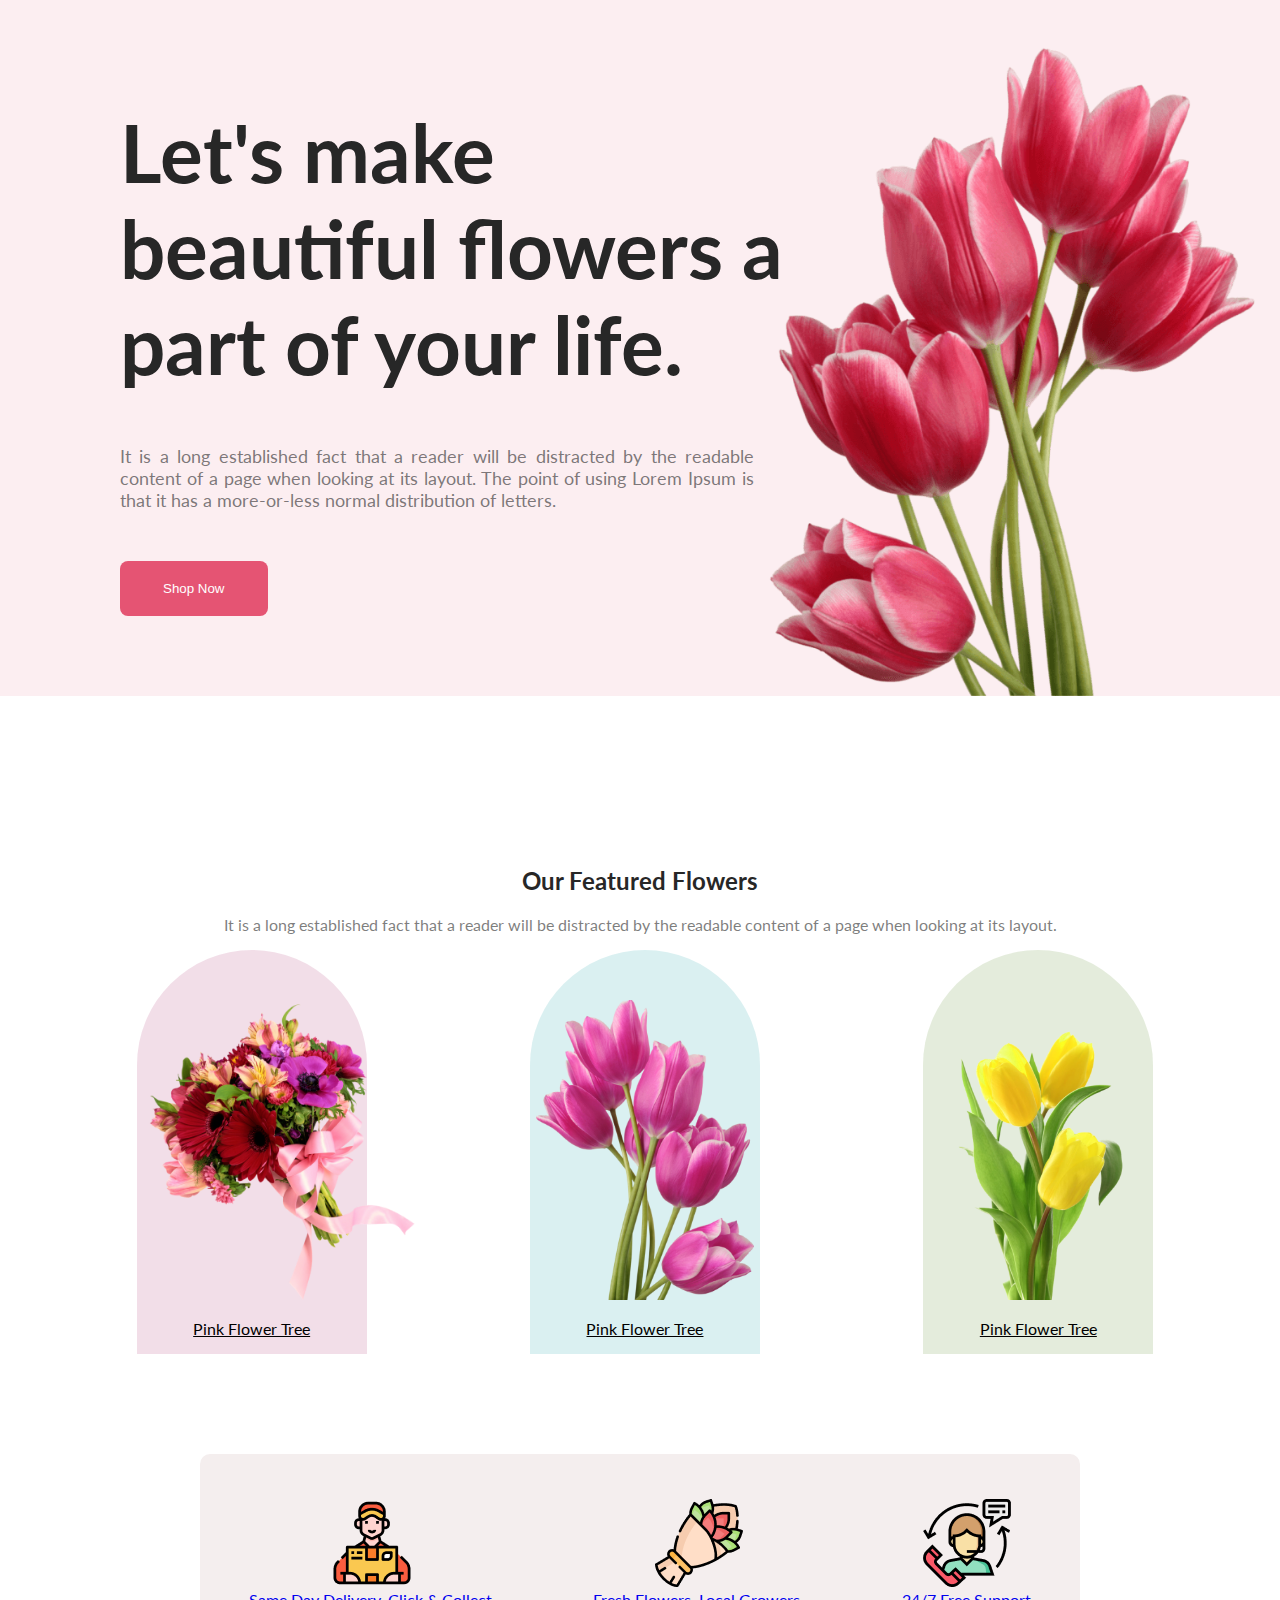
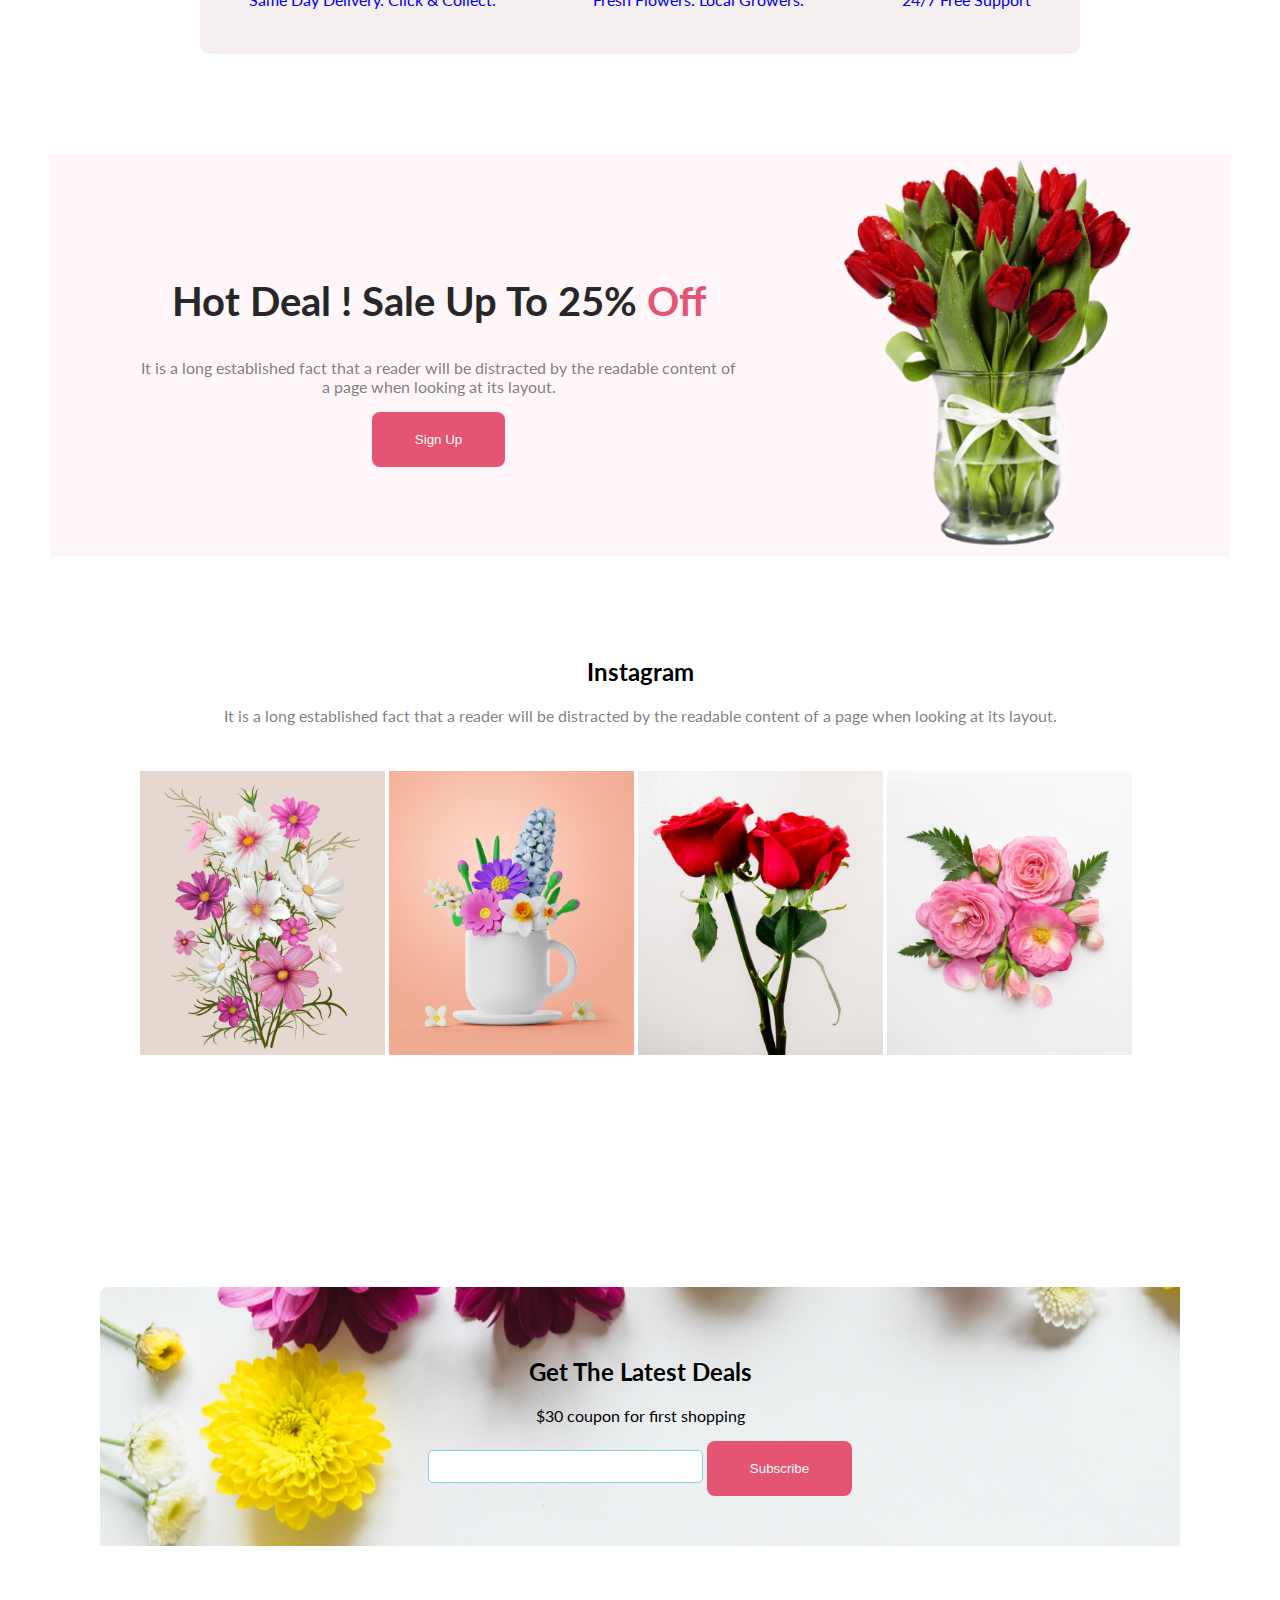
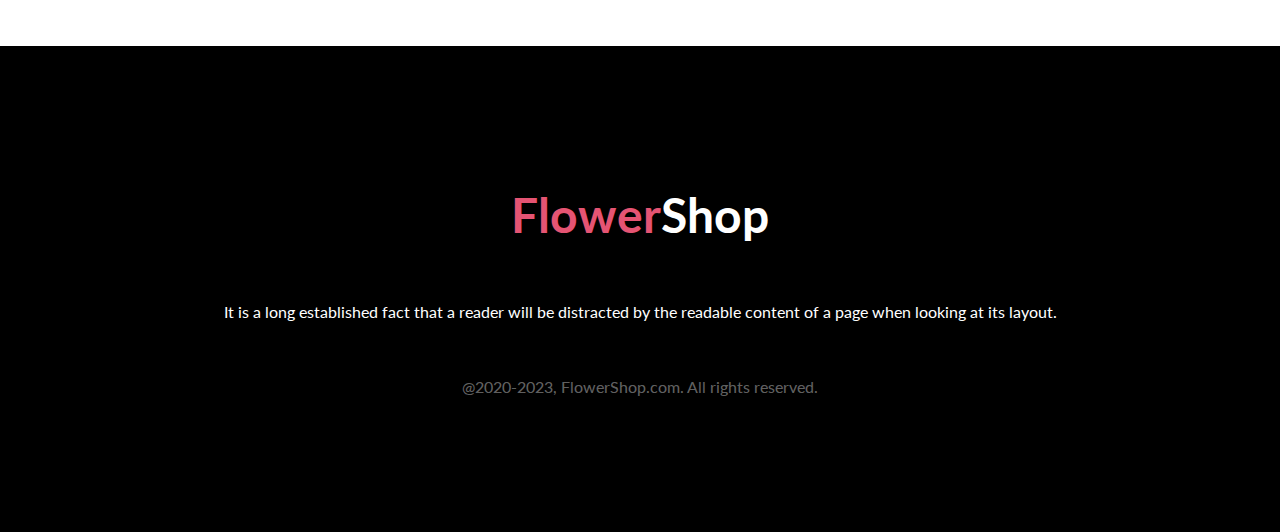
<file: index.html>
<!DOCTYPE html>
<html lang="en">

<head>
    <meta charset="UTF-8">
    <meta name="viewport" content="width=device-width, initial-scale=1.0">
    <title>Flower-Shop</title>
    <link rel="preconnect" href="https://fonts.googleapis.com">
    <link rel="preconnect" href="https://fonts.gstatic.com" crossorigin>
    <link href="https://fonts.googleapis.com/css2?family=Lato:wght@400;700&family=Open+Sans:wght@800&display=swap"
        rel="stylesheet">
    <link rel="stylesheet" href="style.css">
</head>

<body>

    <header class="banner-area container">
        <div class="left-area-banner">
            <h1 class="banner-title">Let's make beautiful flowers a part of your life.</h1>
            <p class="banner-discription">It is a long established fact that a reader will be distracted by the readable
                content of a page when looking at its layout. The point of using Lorem Ipsum is that it has a
                more-or-less normal distribution of letters.</p>
            <button class="button">Shop Now</button>
        </div>
    </header>
    <!-- end of header-area- there -->

    <main class="main">
        <!-- start-Our-featured-flowers-section -->
        <section class="featured-area section">

            <h2 class="featured-title">Our Featured Flowers</h2>
            <p class="featured-discriptions">It is a long established fact that a reader will be distracted by the
                readable content of a page when looking at its layout.</p>

            <div class="flower-section">
                <div class="flower flower-1">
                    <img src="images/pngwing 5.png" alt="">
                    <p><u>Pink Flower Tree</u></p>
                </div>
                <div class="flower flower-2">
                    <img src="images/pngwing 6.png" alt="">
                    <p><u>Pink Flower Tree</u></p>
                </div>
                <div class="flower flower-3">
                    <img src="images/pngwing 7.png" alt="">
                    <p><u>Pink Flower Tree</u></p>
                </div>
            </div>
        </section>

        <section class="support-area section">
            <div class="help">
                <img src="images/Group 57.png" alt="#" />
                <a href="#">Same Day Delivery. Click & Collect.</a>
            </div>
            <div class="help">
                <img src="images/Group 58.png" alt="#" />
                <a href="#">Fresh Flowers. Local Growers.</a>
            </div>
            <div class="help">
                <img src="images/Group 59.png" alt="#" />
                <a href="#">24/7 Free Support </a>
            </div>
        </section>
        <!--  end-Our-featured-flowers-section -->
        <!-- hot-deal-area -->
        <section class="hot-deal section">

            <div class="left-area">
                <h2>Hot Deal ! Sale Up To 25%
                    <span class="off">Off</span>
                </h2>
                <p>
                    It is a long established fact that a reader will be distracted by the readable content of a page
                    when looking at its layout.
                </p>
                <button class="button">Sign Up</button>
            </div>
            <div>
                <img src="images/pngwing 8.png" alt="">
            </div>

        </section>

        <!-- end-hot-deal-area -->
        <!-- Instragram-section -->

        <section class=" section">

            <div class=" instragram-section">
                <h2>Instagram</h2>
                <p>
                    It is a long established fact that a reader will be distracted by the
                    readable content of a page when looking at its layout.
                </p>
            </div>

            <div class="instra-img">
                <div class="instra-img-2">
                    <img src="images/Rectangle 4.png" alt="" />
                    <img src="images/Rectangle 5.png" alt="" />
                    <img src="images/Rectangle 6.png" />
                    <img src="images/Flower 01.png" alt="" />
                </div>
            </div>
        </section>
        <!-- End Instragram-section -->

        <section class="main massages-box">
            <div class="massages">
                <h2>Get The Latest Deals</h2>
                <p>$30 coupon for first shopping</p>
                <input type="text" />
                <button class="button">Subscribe</button>
            </div>
        </section>
    </main>

    <footer>
        <div class="f-part footer">
          <h2><span class="off">Flower</span>Shop</h2>
        
          <p class="">
            It is a long established fact that a reader will be distracted by the
            readable content of a page when looking at its layout.
          </p>
          <p class="copy-right">@2020-2023, FlowerShop.com. All rights reserved.</p>
        </div>
      </footer>












































</body>

</html>
</file>
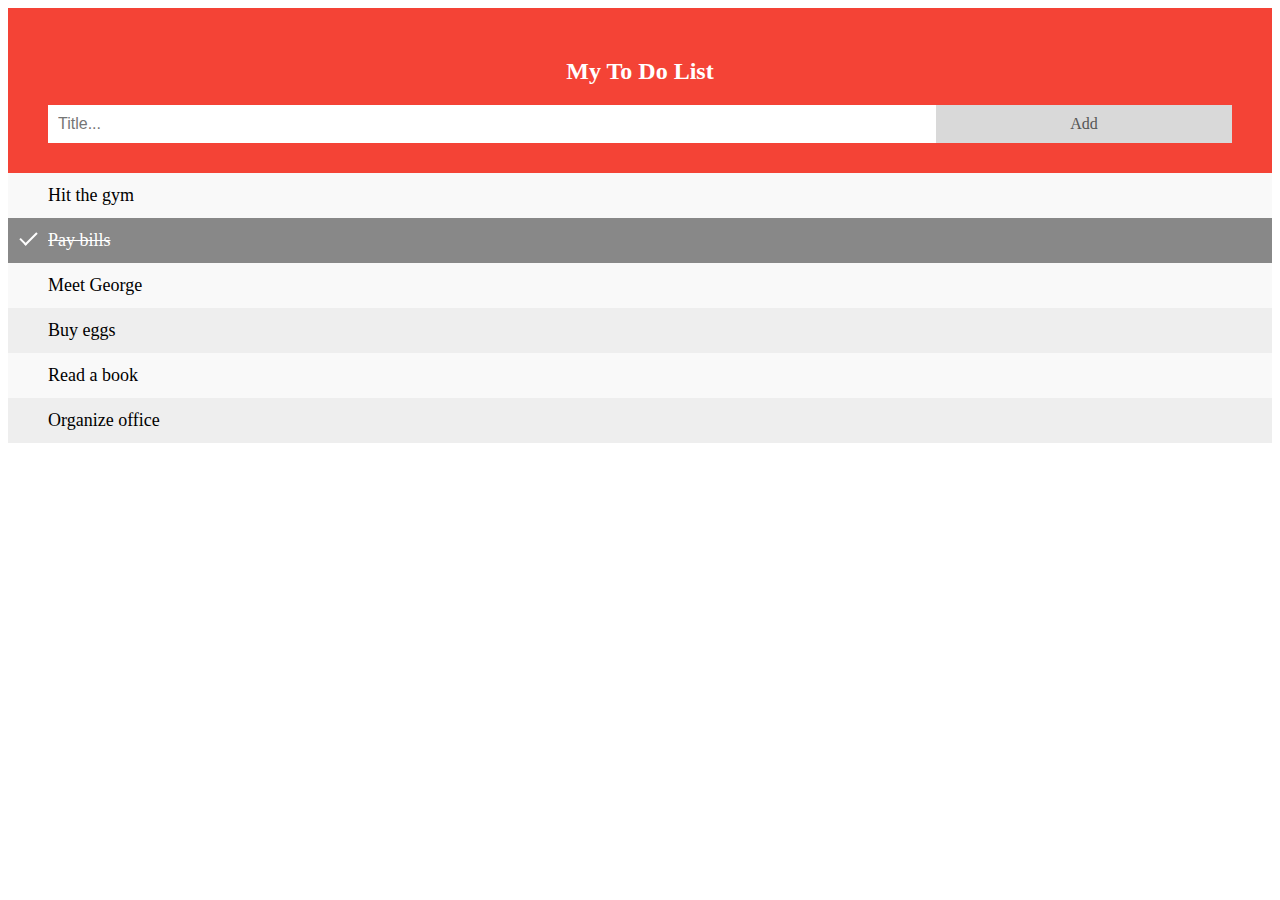
<file: new.html>
<!DOCTYPE html>
<html lang="en">
<head>
    <meta charset="UTF-8">
    <meta name="viewport" content="width=device-width, initial-scale=1.0">
    <title>Document</title>
    <style>
        /* Include the padding and border in an element's total width and height */
* {
  box-sizing: border-box;
}

/* Remove margins and padding from the list */
ul {
  margin: 0;
  padding: 0;
}

/* Style the list items */
ul li {
  cursor: pointer;
  position: relative;
  padding: 12px 8px 12px 40px;
  background: #eee;
  font-size: 18px;
  transition: 0.2s;

  /* make the list items unselectable */
  -webkit-user-select: none;
  -moz-user-select: none;
  -ms-user-select: none;
  user-select: none;
}

/* Set all odd list items to a different color (zebra-stripes) */
ul li:nth-child(odd) {
  background: #f9f9f9;
}

/* Darker background-color on hover */
ul li:hover {
  background: #ddd;
}

/* When clicked on, add a background color and strike out text */
ul li.checked {
  background: #888;
  color: #fff;
  text-decoration: line-through;
}

/* Add a "checked" mark when clicked on */
ul li.checked::before {
  content: '';
  position: absolute;
  border-color: #fff;
  border-style: solid;
  border-width: 0 2px 2px 0;
  top: 10px;
  left: 16px;
  transform: rotate(45deg);
  height: 15px;
  width: 7px;
}

/* Style the close button */
.close {
  position: absolute;
  right: 0;
  top: 0;
  padding: 12px 16px 12px 16px;
}

.close:hover {
  background-color: #f44336;
  color: white;
}

/* Style the header */
.header {
  background-color: #f44336;
  padding: 30px 40px;
  color: white;
  text-align: center;
}

/* Clear floats after the header */
.header:after {
  content: "";
  display: table;
  clear: both;
}

/* Style the input */
input {
  margin: 0;
  border: none;
  border-radius: 0;
  width: 75%;
  padding: 10px;
  float: left;
  font-size: 16px;
}

/* Style the "Add" button */
.addBtn {
  padding: 10px;
  width: 25%;
  background: #d9d9d9;
  color: #555;
  float: left;
  text-align: center;
  font-size: 16px;
  cursor: pointer;
  transition: 0.3s;
  border-radius: 0;
}

.addBtn:hover {
  background-color: #bbb;
}
    </style>
</head>
<body>
    <div id="myDIV" class="header">
        <h2>My To Do List</h2>
        <input type="text" id="myInput" placeholder="Title...">
        <span onclick="newElement()" class="addBtn">Add</span>
      </div>
      
      <ul id="myUL">
        <li>Hit the gym</li>
        <li class="checked">Pay bills</li>
        <li>Meet George</li>
        <li>Buy eggs</li>
        <li>Read a book</li>
        <li>Organize office</li>
      </ul>

      <script>
        // Create a "close" button and append it to each list item
var myNodelist = document.getElementsByTagName("LI");
var i;
for (i = 0; i < myNodelist.length; i++) {
  var span = document.createElement("SPAN");
  var txt = document.createTextNode("\u00D7");
  span.className = "close";
  span.appendChild(txt);
  myNodelist[i].appendChild(span);
}

// Click on a close button to hide the current list item
var close =
</file>
<file: style.css>
body {
    padding: 0px;
    margin: 0px;
    font-family: 'Lato', sans-serif;

}

/********** Common-Style-Area **********/
.container {
    padding: 0 0 80px 120px;
}

.button {
    background: #E55473;
    color: #ffffff;
    border: 0px;
    border-radius: 8px;
    padding: 20px 43px;
}



/**********End-Common-Style-Area **********/


/********** Banner-Area Style **********/
.banner-area {
    background: rgba(229, 84, 115, 0.10);
    display: flex;
    max-width: ;
    background-image: url(images/pngwing\ 10.png);
    background-repeat: no-repeat;
    background-position: bottom right;
    background-size: 535px 650px;
    margin-bottom: 100px;


}

.left-area-banner {
    margin-top: 50px;

}

.banner-title {
    color: #272727;
    font-family: Lato;
    font-size: 80px;
    width: 708px;

}

.banner-discription {
    color: rgba(39, 39, 39, 0.60);
    font-family: Lato;
    font-size: 18px;
    font-weight: 400;
    width: 634px;
    text-align: justify;
    margin-bottom: 50px;

}

.section {
    margin-bottom: 100px;
}


/********** End-Banner-Area Style **********/

/* Featred-Area */

.main {
    margin: auto;
    padding: 50px;
    text-align: center;
}

.featured-title {
    text-align: center;
    color: #272727;
}

.featured-discriptions {
    text-align: center;
    color: #27272799;
}

.flower-section {
    display: flex;
    justify-content: space-around;

}

.flower img {
    margin-top: 50px;
    height: 300px;
}

.flower p {
    text-align: center;

}

.flower-1 {
    background-color: #A7216226;
    width: 230px;
    margin-left: 10px;
    border-radius: 200px 200px 0px 0px;
}

.flower-2 {
    background-color: #0597A026;
    width: 230px;
    margin-left: 10px;
    border-radius: 200px 200px 0px 0px;
}

.flower-3 {
    background-color: #477D1126;
    width: 230px;
    margin-left: 10px;
    border-radius: 200px 200px 0px 0px;
}

.support-area {
    background-color: #f4eeee;
    margin: 0 150px 0 150px;
    display: flex;
    justify-content: space-around;
    align-items: center;
    height: 200px;
    border-radius: 10px;


}

.support-area help {
    padding: 50px;
}

.help a {
    display: block;
    text-decoration: none;
}


/* End-Featred-Area */

/* Hot-deal-area */

.off {
    color: #E55473;
}

.left-area {
    width: 600px;
}

.hot-deal {
    margin-top: 100px;
    background-color: #E554730D;
    display: flex;
    justify-content: center;
    align-items: center;
}

.hot-deal h2 {
    color: #272727;
    font-size: 40px;
}

.hot-deal p {
    color: #27272799;
}

.hot-deal img {
    height: 400px;
    margin-left: 100px;
}

/* instragram-area */
.instragram-section p {
    color: #27272799;
}

.instra-img {
    display: flex;
    width: 342px;
    height: 396px;
    flex-shrink: 0;
}

.instra-img img {
    margin-top: 30px;
    width: 245px;
}


.instra-img {
    width: 1000px;
    margin: 0 auto;
}

.massages {
    background-image: url("images/Rectangle\ 9.png");
    padding: 50px;

}

.massages input {
    font-size: 20px;
    padding: 4px;
    border: 1px solid skyblue;
    border-radius: 5px;
}

/* footer  */

footer{
    background-color: black;
    color: white;
}
.footer{
    padding: 100px;
    text-align: center;
    width: 1000px;
    margin: 0 auto;
}
.footer h2{
    font-size: 48px;
}
.footer p{
    padding: 20px;
    font-size: 16px;
    
}

.copy-right{
    color: rgba(255, 255, 255, 0.40);;
}
</file>
